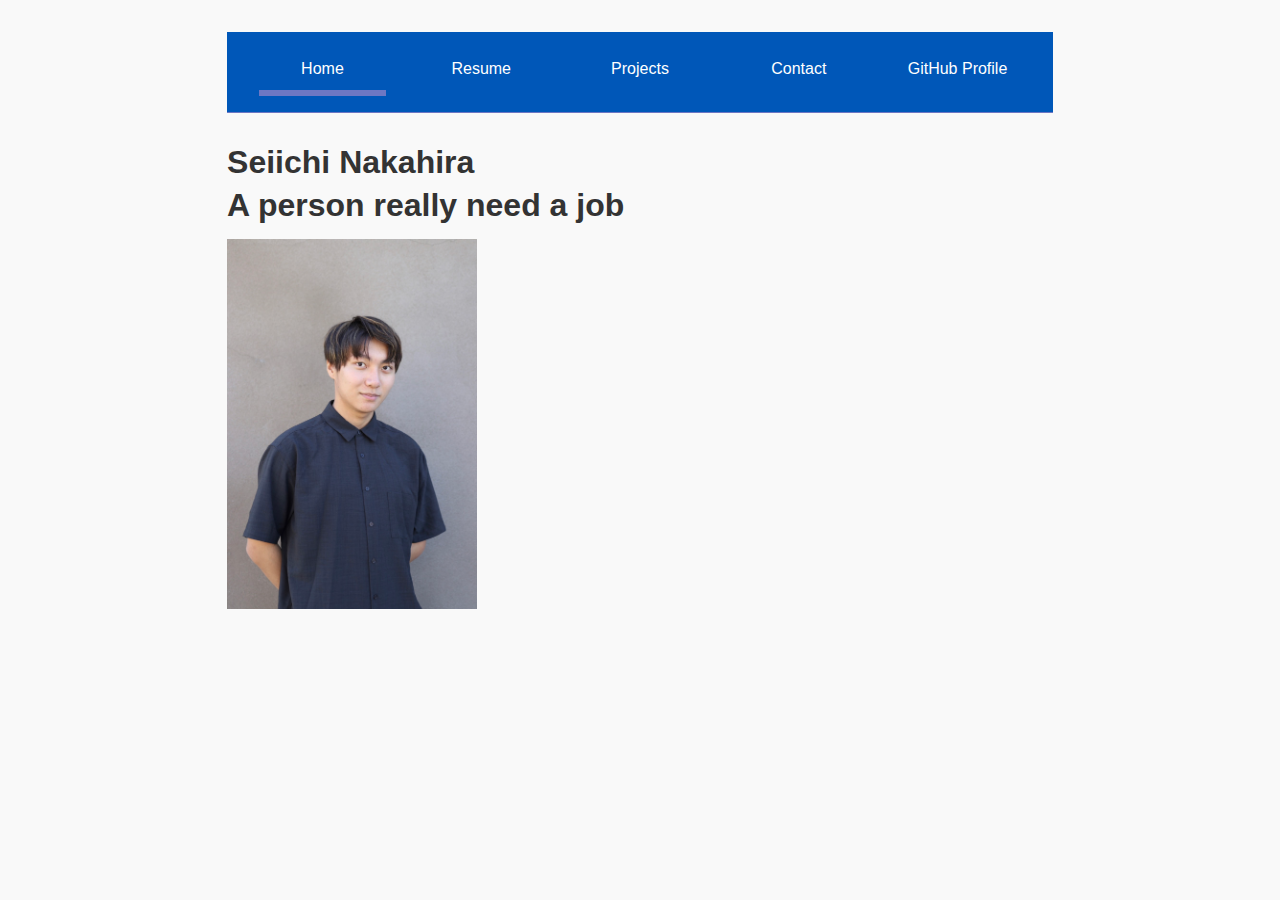
<file: index.html>
<!DOCTYPE html>
<html lang="en">
<head>
    <meta charset="UTF-8">
    <meta name="viewport" content="width=device-width, initial-scale=1.0">
    <title>Seiichi Nakahira: Personal site and portfolio</title>
    <link rel="stylesheet" href="./style.css">

</head>
<body>
    <nav>
        <a href="./index.html" class="current">Home</a>
        <a href="./resume/index.html">Resume</a>
        <a href="./projects/index.html">Projects</a>
        <a href="./contact/index.html">Contact</a>
        <a href="https://github.com/Senakahira" target="_blank">GitHub Profile</a>
    </nav>
    <h1>    Seiichi Nakahira<h1>
    <p> A person really need a job<p>

    <img src="images/pic.jpg" alt="A smiling person standing on a beach at sunset" width = '250' height = '370'>

</body>
</html>
</file>
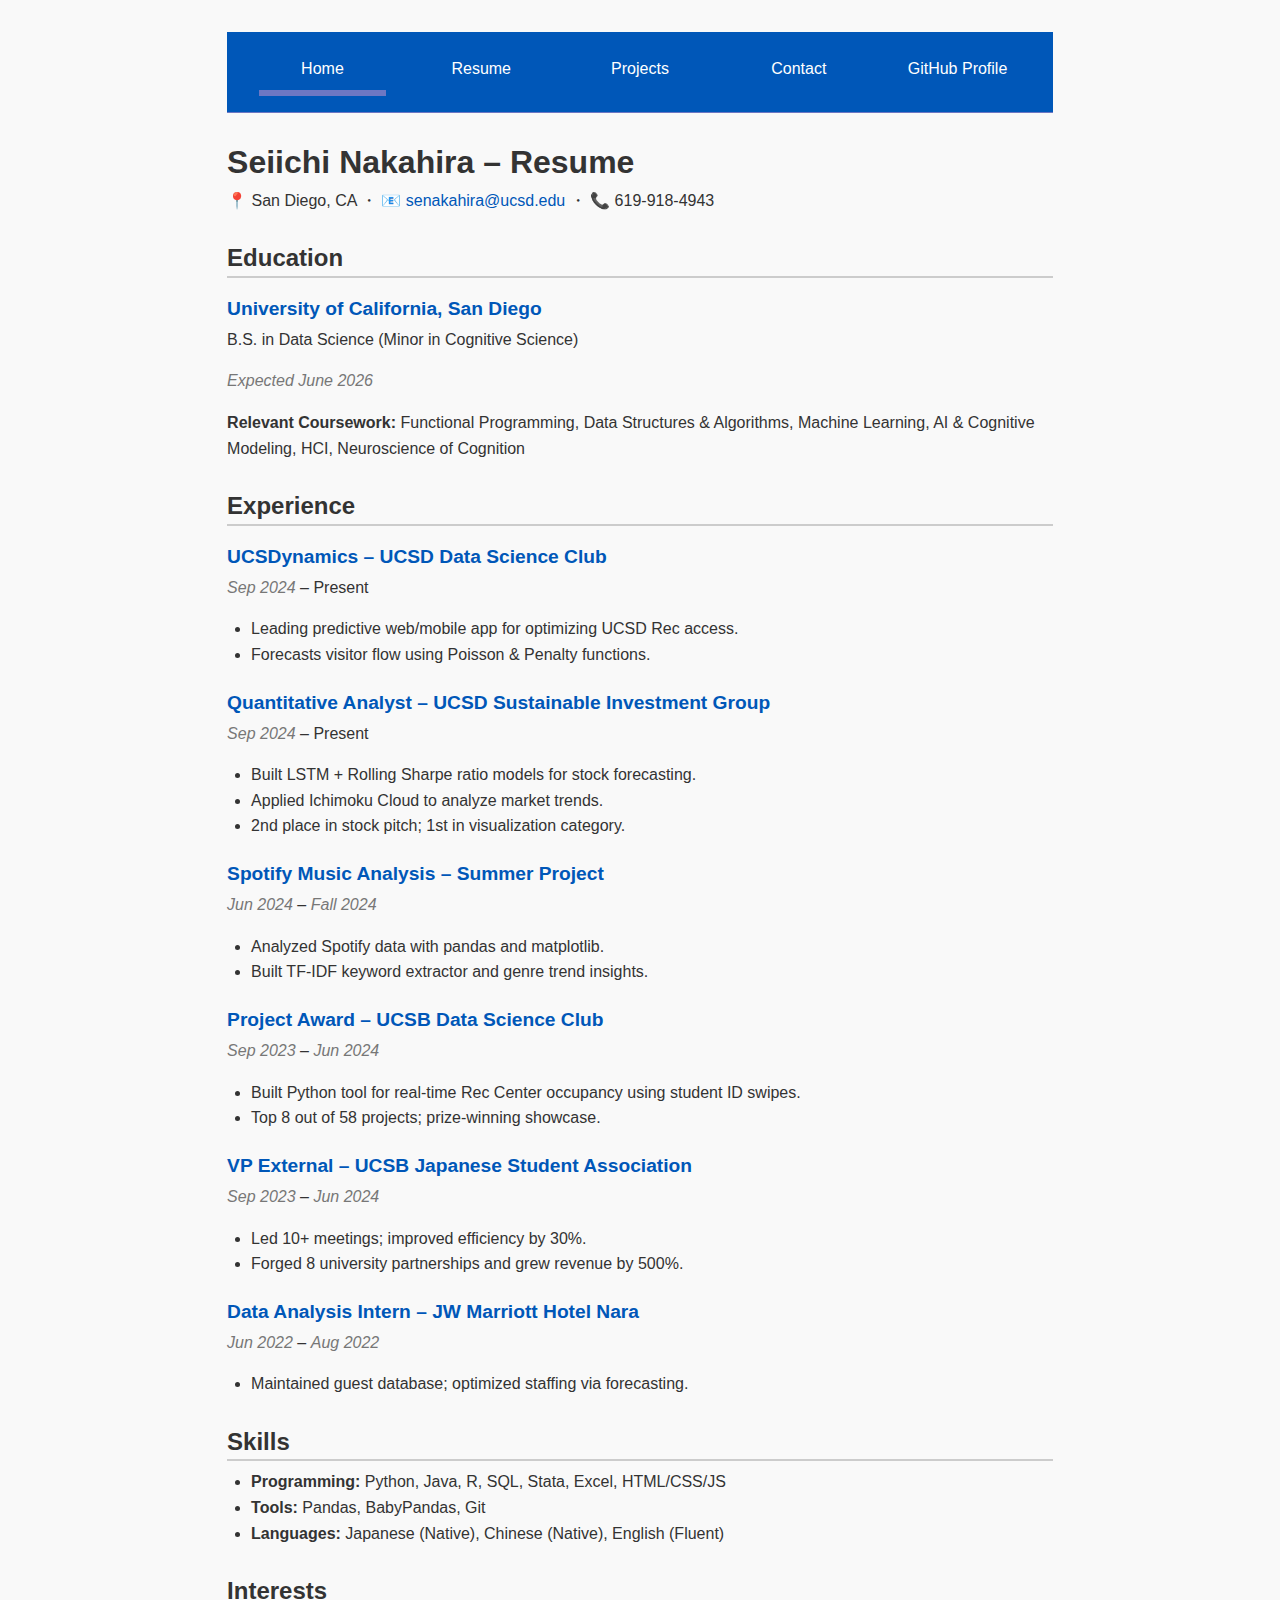
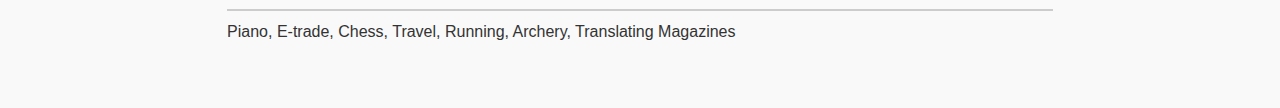
<file: Resume/index.html>
<!DOCTYPE html>
<html>
<head>
    <title>Resume - Seiichi Nakahira</title>
    <link rel="stylesheet" href="../style.css">

</head>
<body>
    <nav>
        <a href="../index.html" class="current">Home</a>
        <a href="../resume/index.html">Resume</a>
        <a href="../projects/index.html">Projects</a>
        <a href="../contact/index.html">Contact</a>
        <a href="https://github.com/Senakahira" target="_blank">GitHub Profile</a>
    </nav>
    <h1>Seiichi Nakahira – Resume</h1>
    <p>📍 San Diego, CA ・ 📧 <a href="mailto:senakahira@ucsd.edu">senakahira@ucsd.edu</a> ・ 📞 619-918-4943</p>

    <section>
        <h2>Education</h2>
        <article>
            <h3>University of California, San Diego</h3>
            <p>B.S. in Data Science (Minor in Cognitive Science)</p>
            <p><time datetime="2026-06">Expected June 2026</time></p>
            <p><strong>Relevant Coursework:</strong> Functional Programming, Data Structures & Algorithms, Machine Learning, AI & Cognitive Modeling, HCI, Neuroscience of Cognition</p>
        </article>
    </section>

    <section>
        <h2>Experience</h2>
        <article>
            <h3>UCSDynamics – UCSD Data Science Club</h3>
            <p><time datetime="2024-09">Sep 2024</time> – Present</p>
            <ul>
                <li>Leading predictive web/mobile app for optimizing UCSD Rec access.</li>
                <li>Forecasts visitor flow using Poisson & Penalty functions.</li>
            </ul>
        </article>

        <article>
            <h3>Quantitative Analyst – UCSD Sustainable Investment Group</h3>
            <p><time datetime="2024-09">Sep 2024</time> – Present</p>
            <ul>
                <li>Built LSTM + Rolling Sharpe ratio models for stock forecasting.</li>
                <li>Applied Ichimoku Cloud to analyze market trends.</li>
                <li>2nd place in stock pitch; 1st in visualization category.</li>
            </ul>
        </article>

        <article>
            <h3>Spotify Music Analysis – Summer Project</h3>
            <p><time datetime="2024-06">Jun 2024</time> – <time datetime="2024-09">Fall 2024</time></p>
            <ul>
                <li>Analyzed Spotify data with pandas and matplotlib.</li>
                <li>Built TF-IDF keyword extractor and genre trend insights.</li>
            </ul>
        </article>

        <article>
            <h3>Project Award – UCSB Data Science Club</h3>
            <p><time datetime="2023-09">Sep 2023</time> – <time datetime="2024-06">Jun 2024</time></p>
            <ul>
                <li>Built Python tool for real-time Rec Center occupancy using student ID swipes.</li>
                <li>Top 8 out of 58 projects; prize-winning showcase.</li>
            </ul>
        </article>

        <article>
            <h3>VP External – UCSB Japanese Student Association</h3>
            <p><time datetime="2023-09">Sep 2023</time> – <time datetime="2024-06">Jun 2024</time></p>
            <ul>
                <li>Led 10+ meetings; improved efficiency by 30%.</li>
                <li>Forged 8 university partnerships and grew revenue by 500%.</li>
            </ul>
        </article>

        <article>
            <h3>Data Analysis Intern – JW Marriott Hotel Nara</h3>
            <p><time datetime="2022-06">Jun 2022</time> – <time datetime="2022-08">Aug 2022</time></p>
            <ul>
                <li>Maintained guest database; optimized staffing via forecasting.</li>
            </ul>
        </article>
    </section>

    <section>
        <h2>Skills</h2>
        <ul>
            <li><strong>Programming:</strong> Python, Java, R, SQL, Stata, Excel, HTML/CSS/JS</li>
            <li><strong>Tools:</strong> Pandas, BabyPandas, Git</li>
            <li><strong>Languages:</strong> Japanese (Native), Chinese (Native), English (Fluent)</li>
        </ul>
    </section>

    <section>
        <h2>Interests</h2>
        <p>Piano, E-trade, Chess, Travel, Running, Archery, Translating Magazines</p>
    </section>
</body>
</html>
</file>
<file: style.css>
html {
  --color-accent: oklch(70% 0.1 314);
  color-scheme: light dark;
}

body {
  font: 100%/1.5 system-ui;
  max-width: 100ch;
  margin-inline: max(1em, (100% - 100ch) / 2);
  padding: 0 1em;
  accent-color: var(--color-accent);
}

nav {
  display: flex;
  border-bottom-width: 1px;
  border-bottom-style: solid;
  --border-color: oklch(70% 0.1 314 / 60%);
  border-bottom-color: var(--border-color);
}

nav a {
  flex: 1;
  text-decoration: none;
  color: inherit;
  text-align: center;
  padding: 0.5em;
}

nav a.current {
  border-bottom-width: 0.4em;
  border-bottom-style: solid;
  border-bottom-color: var(--border-color);
}

nav a:hover {
  border-bottom-width: 0.4em;
  border-bottom-style: solid;
  border-bottom-color: var(--border-color);
  background-color: color-mix(in oklch, var(--color-accent), canvas 85%);
}

nav ul,
nav li {
  display: contents;
}

form {
  font: inherit;
  display: grid;
  grid-template-columns: auto 1fr;
  gap: 1em;
}

form label {
  display: grid;
  grid-template-columns: subgrid;
  grid-column: 1;
}

form input,
form textarea {
  grid-column: 2;
}

form button {
  grid-column: 1 / -1;
}

.projects {
  display: grid;
  grid-template-columns: repeat(auto-fill, minmax(15em, 1fr));
  gap: 1em;
}

.projects article {
  grid-template-rows: subgrid;
  grid-row: span 3;
  gap: 1em;
}

.projects h2 {
  margin: 0;
}

h1 {
  font-size: 300%;
}

h1,
h2,
h3,
h4,
h5,
h6 {
  line-height: 1.1;
}

.cv-resume header h1 {
  text-align: center;
}

.cv-resume section header h2 {
  margin-top: 2em;
  margin-bottom: 0.5em;
  border-bottom: 3px solid var(--color-accent);
}

.color-scheme {
  position: absolute;
  top: 1rem;
  right: 1rem;
}

.color-scheme select {
  font-size: 80%;
  font-family: inherit;
}

#profile-stats dl {
  display: grid;
  grid-template-columns: repeat(4, 1fr);
}

#profile-stats dt {
  grid-row: 1;
}

#profile-stats dd {
  grid-row: 2;
}

#projects-plot {
  max-width: 10em;
  margin-block: 4em;
  overflow: visible;
}

.container {
  display: flex;
  align-items: center;
  gap: 6em;
  padding: 4em;
  box-sizing: border-box;
}

.legend {
  display: grid;
  grid-template-columns: repeat(auto-fill, minmax(9em, 1fr));
  list-style: none;
  padding: 1em;
  margin: 1em 0;
  border: 1px solid #ccc;
  border-radius: 5px;
  flex: 1;
  width: 100%;
  box-sizing: border-box;
}

.legend li {
  display: flex;
  align-items: center;
  margin-bottom: 5px;
  flex: 1;
  width: 100%;
  max-width: 80%;
  box-sizing: border-box;
}

.legend .swatch {
  display: inline-block;
  width: 20px;
  height: 20px;
  margin-right: 10px;
  background-color: var(--color);
  border-radius: 50%;
}

.legend em {
  font-style: normal;
  color: #666;
}

.searchBar {
  width: 100%;
  box-sizing: border-box;
  padding: 0.5em;
  margin: 1em 0;
}

svg:has(path:hover) path:not(:hover) {
  opacity: 0.5;
}

path {
  transition: 300ms;
  cursor: pointer;
}

path.selected {
  --color: oklch(75.24% 0.1519 5.29) !important;

  &:is(path) {
    fill: var(--color);
  }
}

li.selected {
  --color: oklch(75.24% 0.1519 5.29) !important;

  &:is(path) {
    fill: var(--color);
  }
}

#stats dl {
  display: grid;
  grid-template-columns: repeat(4, 1fr);
  padding: 1em;
}

#stats dt {
  grid-row: 1;
  padding: 0.5em;
}

#stats dd {
  grid-row: 2;
  padding: 0.5em;
}

.axis path,
.axis line {
  stroke: #000;
  stroke-width: 1px;
  opacity: 0.5;
}

.gridlines line {
  stroke: #ccc;
  stroke-width: 1px;
  opacity: 0.3;
}

dl.info {
  display: grid;
  grid-template-columns: auto 1fr;
  margin: 0;
  transition-duration: 500ms;
  transition-property: opacity, visibility;
}

dl.info[hidden]:not(:hover, :focus-within) {
  opacity: 0;
  visibility: hidden;
}

dl.info dt {
  margin: 0;
  font-weight: normal;
  color: #666;
}

dl.info dd {
  margin: 0;
  font-weight: bold;
}

.tooltip {
  position: absolute;
  background-color: white;
  color: black; /* Ensure text is black */
  border: 1px solid black;
  padding: 10px;
  border-radius: 5px;
  box-shadow: 0 0 10px rgba(0, 0, 0, 0.1);
}

circle {
  transition: 200ms;
  transform-origin: center;
  transform-box: fill-box;
  fill: var(--color-accent);
}

circle:hover {
  transform: scale(1.5);
}

@keyframes marching-ants {
  to {
    stroke-dashoffset: -8; /* 5 + 3 */
  }
}

.selection {
  fill-opacity: 0.1;
  stroke: black;
  stroke-opacity: 0.7;
  stroke-dasharray: 5 3;
  animation: marching-ants 2s linear infinite;
}

circle.selected {
  fill: #ff6b6b;
}

#language-breakdown dl {
  display: grid;
  grid-template-columns: repeat(4, 1fr);
  padding: 1em;
  justify-self: center;
}

#language-breakdown dt {
  grid-row: 1;
  padding: 0.5em;
}

#language-breakdown dd {
  grid-row: 2;
  padding: 0.5em;
}

#slider-container {
  display: flex;
  align-items: baseline;
  flex: 1;
  margin-bottom: 10px; /* Adds space above the scatterplot */
}

#commit-slider {
  margin: 0 10px;
  flex-grow: 1;
}

#commit-time {
  margin-left: auto; /* Pushes the time element to the right */
  font-weight: bold;
}
/* Reset some basic styles */
* {
  box-sizing: border-box;
  margin: 0;
  padding: 0;
}

/* Base styles */
body {
  font-family: 'Segoe UI', Tahoma, sans-serif;
  background-color: #f9f9f9;
  color: #333;
  line-height: 1.6;
  padding: 2rem;
}

/* Navigation bar */
nav {
  background-color: #0057b8;
  padding: 1rem;
  margin-bottom: 2rem;
  text-align: center;
}

nav a {
  color: white;
  text-decoration: none;
  margin: 0 1rem;
  font-weight: 500;
}

nav a:hover {
  text-decoration: underline;
}

/* Headings */
h1 {
  font-size: 2rem;
  margin-bottom: 0.5rem;
}

h2 {
  font-size: 1.5rem;
  margin-top: 2rem;
  border-bottom: 2px solid #ccc;
  padding-bottom: 0.25rem;
}

h3 {
  font-size: 1.2rem;
  margin-top: 1.25rem;
  color: #0057b8;
}

/* Paragraph and list styles */
p, ul {
  margin: 0.5rem 0 1rem 0;
}

ul {
  padding-left: 1.5rem;
}

/* Time tag */
time {
  color: #777;
  font-style: italic;
}

/* Links */
a {
  color: #0057b8;
  text-decoration: none;
}

a:hover {
  text-decoration: underline;
}

/* Container spacing */
section {
  margin-bottom: 2rem;
}

article {
  margin-bottom: 1.5rem;
}
</file>
